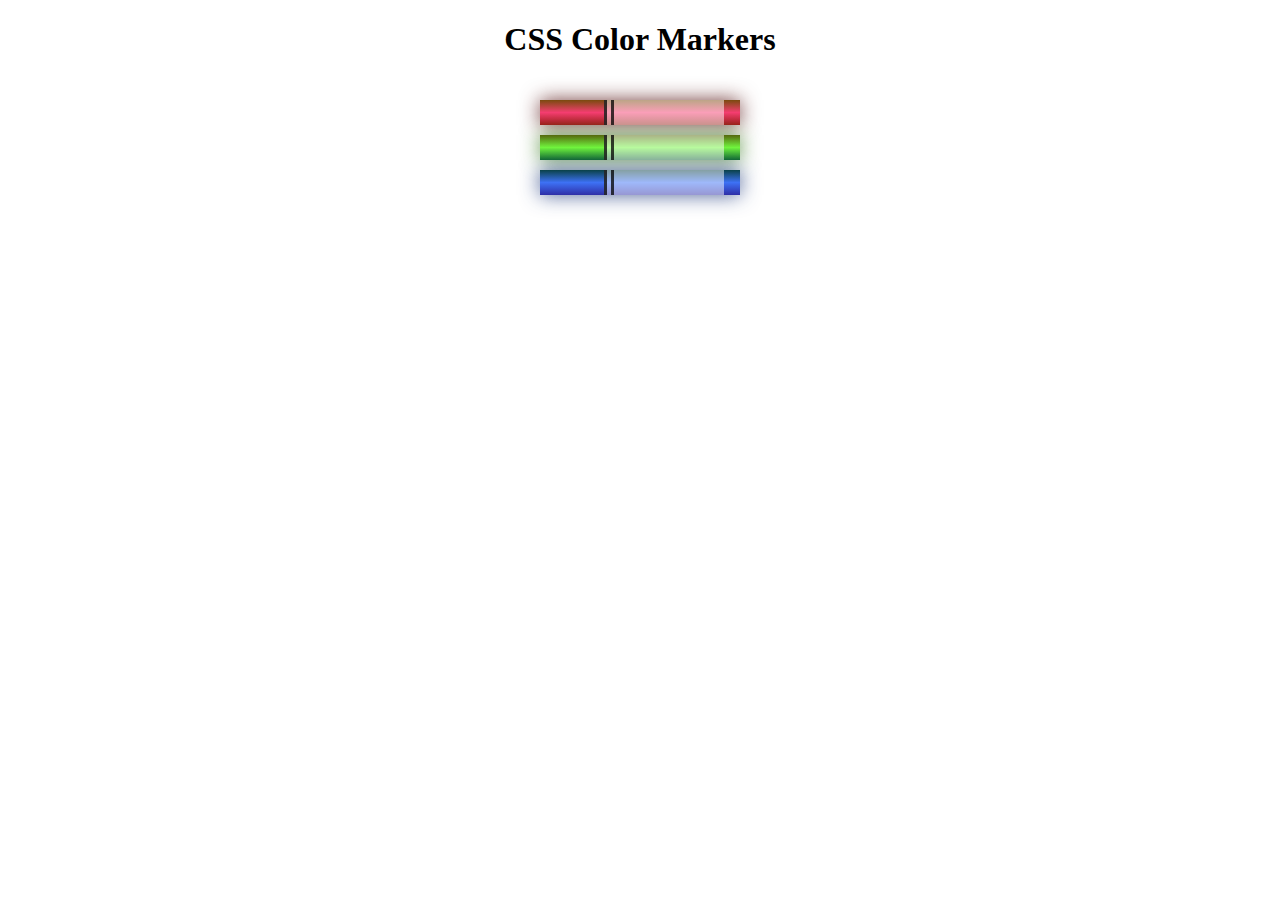
<file: Responsive Web Design/Section 01/03 - Learn CSS Colors by Building a Set of Colored Markers/index.html>
<!DOCTYPE html>
<html lang="en">
    <head>
        <link rel="stylesheet" href="styles.css">
        <meta charset="utf-8">
        <meta name="viewport" content="width=device-width, initial-scale=1.0">
        <title>Colored Markers</title>

    </head>
    <body>
        <h1>CSS Color Markers</h1>
        <div class="container">
            <div class="marker red">
                <div class="cap"></div>
                <div class="sleeve"></div>
            </div>
            <div class="marker green">
                <div class="cap"></div>
                <div class="sleeve"></div>
            </div>
            <div class="marker blue">
                <div class="cap"></div>
                <div class="sleeve"></div>
            </div>
        </div>
    </body>
</html>
</file>
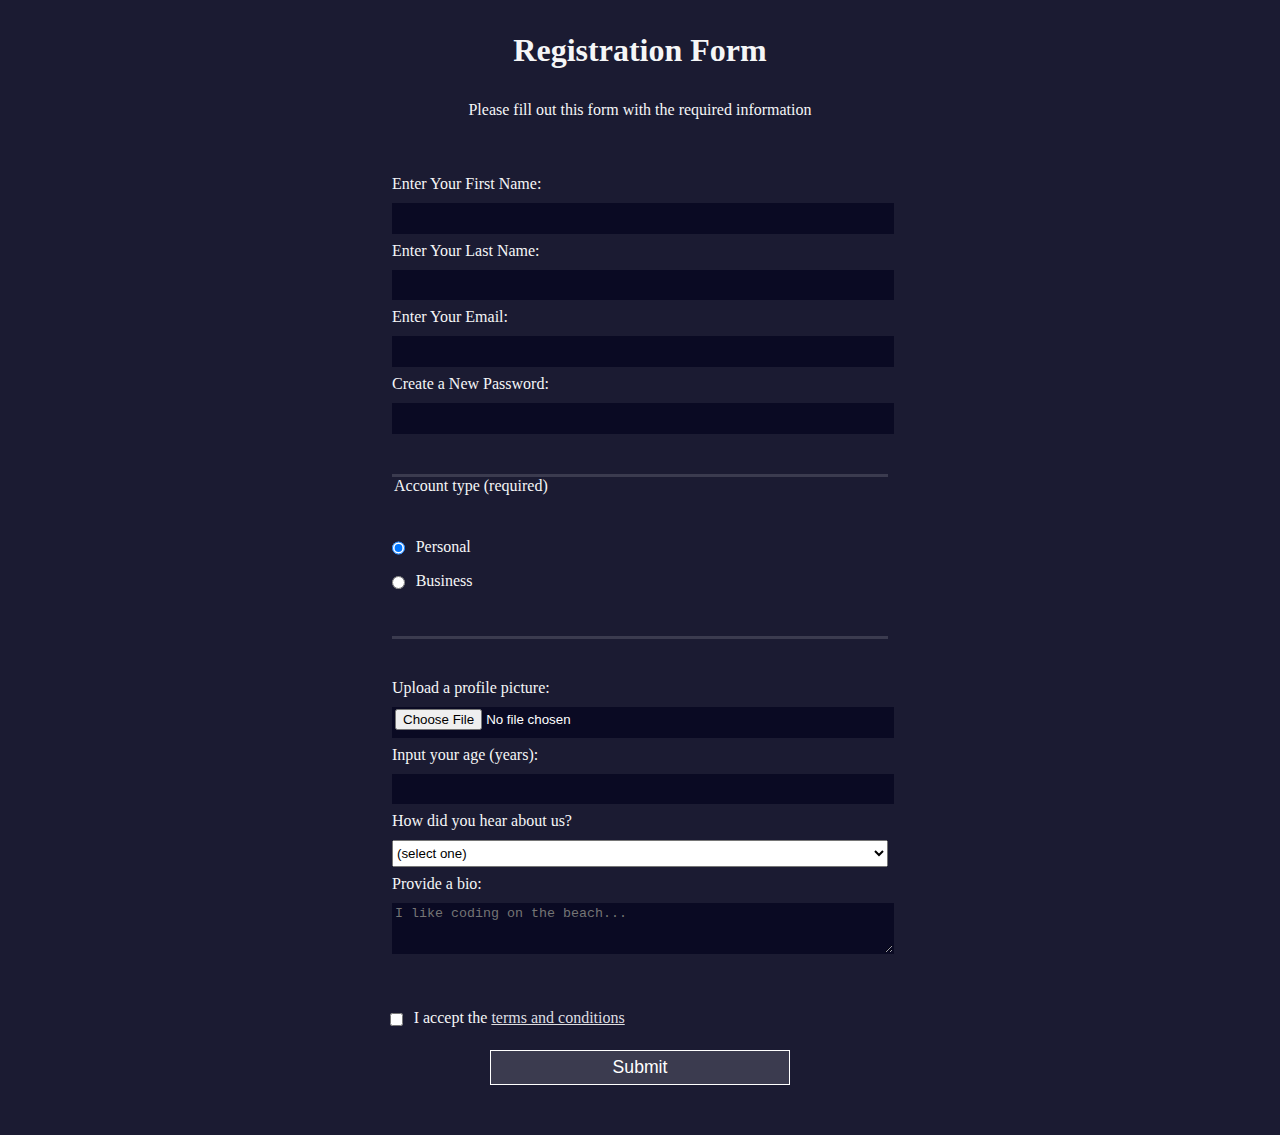
<file: Responsive Web Design/Section 01/04 - Learn HTML Forms by Building a Registration Form/index.html>
<!DOCTYPE html>
<html lang="en">
    <head>
        <meta charset="utf-8">
        <title>
            Registration Form
        </title>
        <link rel="stylesheet" href="styles.css">
    </head>
    <body>
        <h1>Registration Form</h1>
        <p>Please fill out this form with the required information</p>
        <form action="https://register-demo.freecodecamp.org" method="post">
            <fieldset>
                <label for="first-name">Enter Your First Name: <input required id="first-name" type="text" name="first_name_input"></label>
                <label for="last-name">Enter Your Last Name: <input required id="last-name" type="text" name="last_name_input"></label>
                <label for="email">Enter Your Email: <input required id="email" type="email" name="email_input"></label>
                <label for="new-password">Create a New Password: <input required id="new-password" type="password" pattern="[a-z0-5]{8,}" name="password_input"></label>
            </fieldset>
            <fieldset>
                <legend>Account type (required)</legend>
                <label for="personal-account"><input class="inline" type="radio" name="account-type" id="personal-account" checked> Personal</label>
                <label for="business-account"><input class="inline" type="radio" name="account-type" id="business-account"> Business</label>
            </fieldset>
            <fieldset>
                
                
                <label for="profile-picture">Upload a profile picture: <input type="file" name="file_input" id="profile-picture"></label>
                
                <label for="age">Input your age (years): <input type="number" min="13" max="120" id="age" name="age_input"></label>

                <label for="referrer">
                    How did you hear about us?
                <!-- 
                The "select" element allow us to create a dropdown menu.

                We use the "option" element t fill the dropdown menu.
                -->
                    <select name="referrer-dropdown-menu" id="referrer">
                        <option value="">(select one)</option>
                        <option value="1">freeCodeCamp News</option>
                        <option value="2">freeCodeCamp YouTube Channel</option>
                        <option value="3">freeCodeCamp Forum</option>
                        <option value="4">Other</option>
                    </select>
                </label>
                <label for="bio">Provide a bio: 
                    <textarea id="bio" rows="3" cols="30" placeholder="I like coding on the beach..." name="bio_input"></textarea>
                </label>
            </fieldset>
            <label for="terms-and-conditions"><input class="inline" type="checkbox" id="terms-and-conditions" name="terms" required> I accept the <a href="https://www.freecodecamp.org/news/terms-of-service/">terms and conditions</a></label>
            <input type="submit" value="Submit">
        </form>
    </body>
</html>
</file>
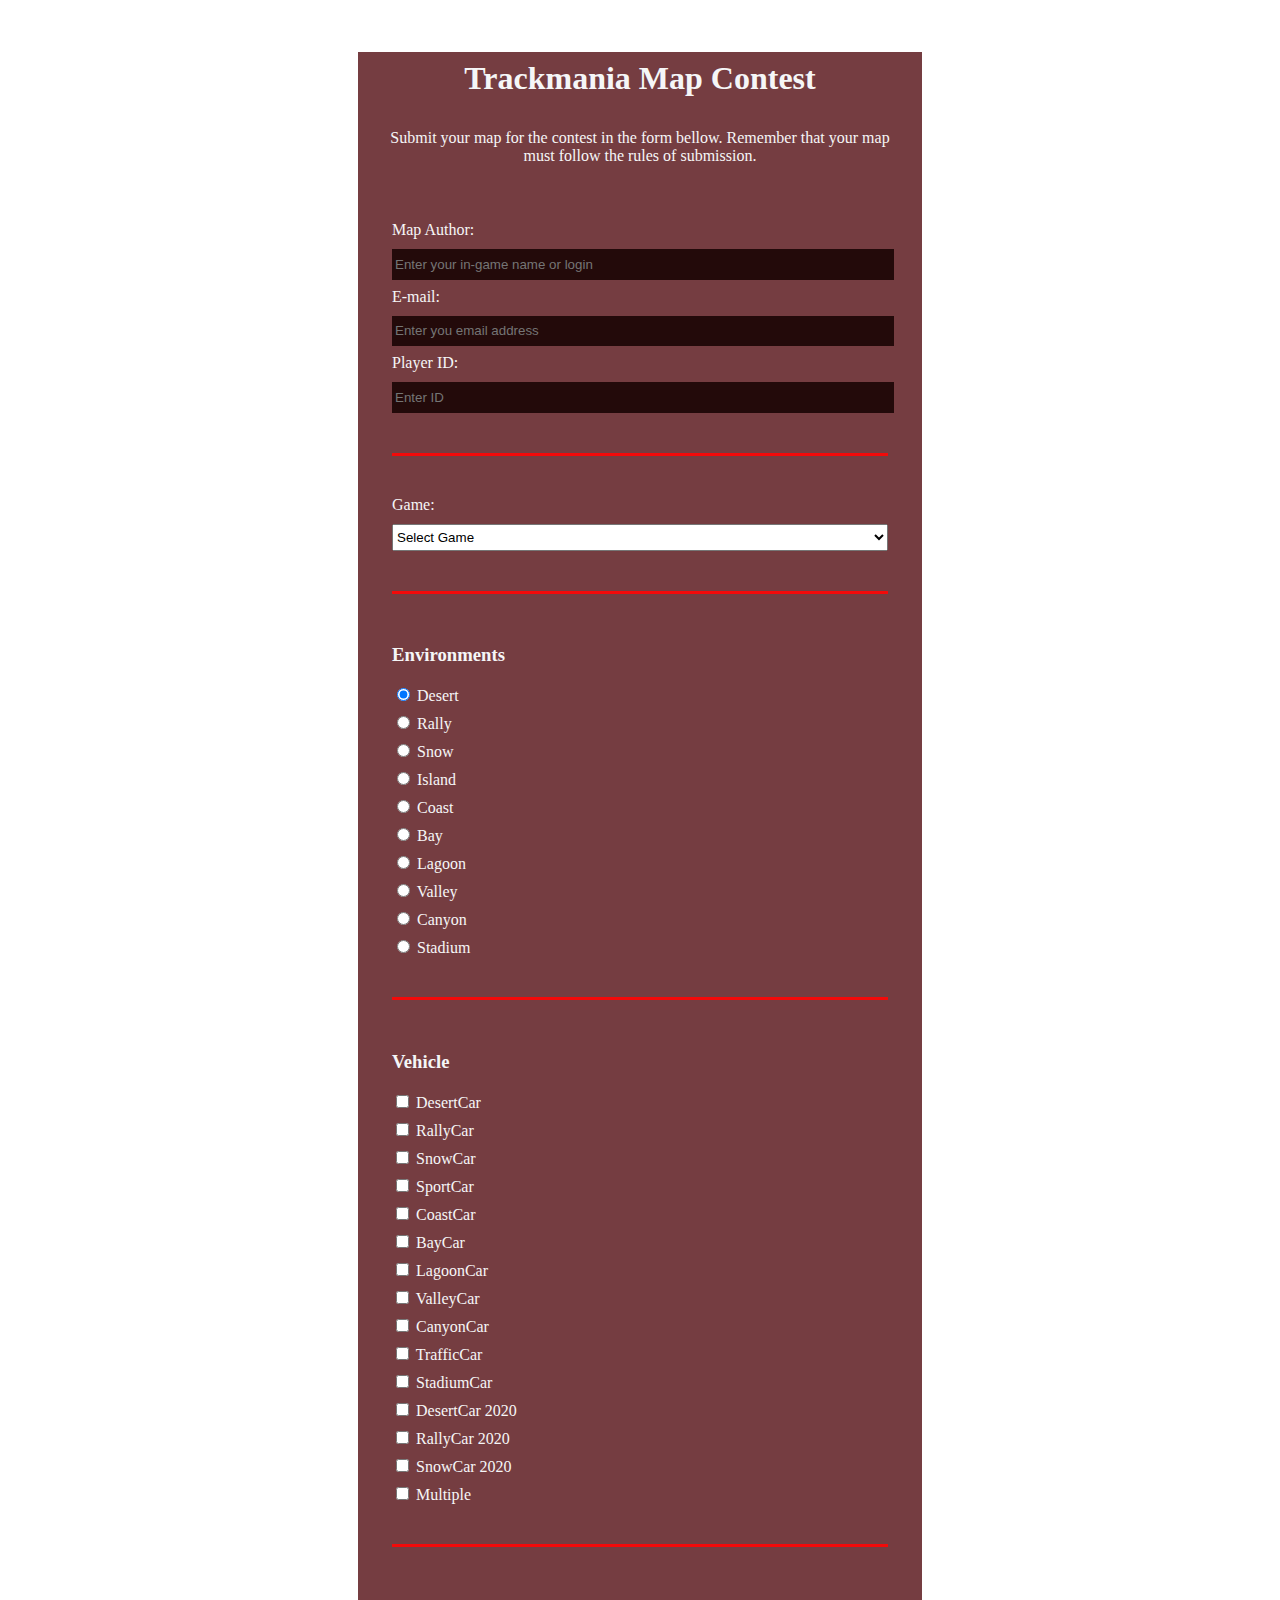
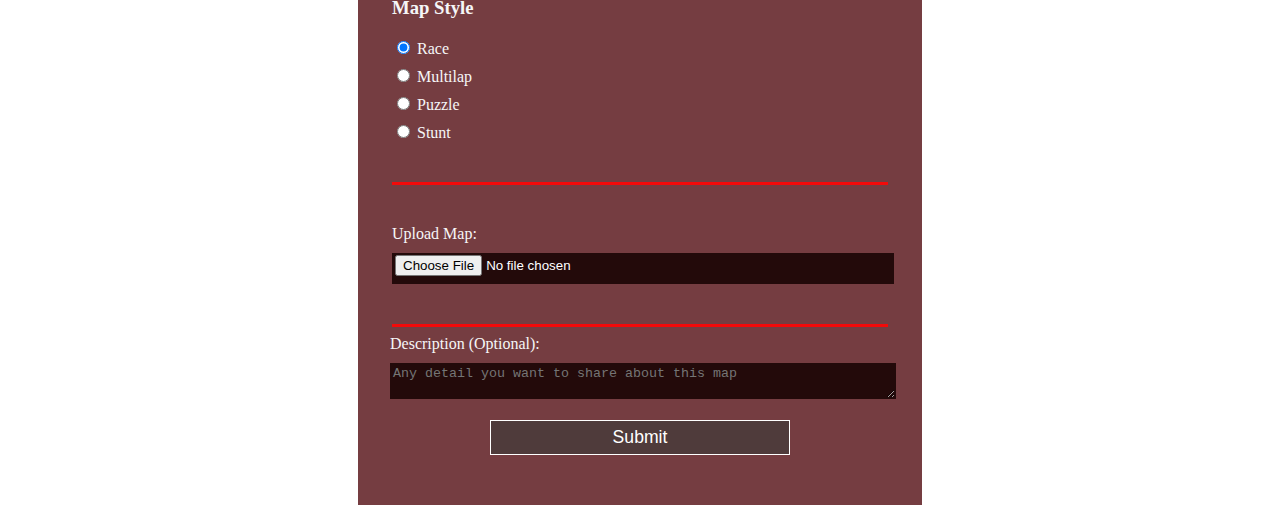
<file: Responsive Web Design/Section 01/Certification Project - Survey Form/index.html>
<!DOCTYPE html>
<html lang="en">
<head>
    <meta charset="UTF-8">
    <meta name="viewport" content="width=device-width, initial-scale=1.0">
    <link rel="stylesheet" href="styles.css">
    <title>Map Submission Form</title>
</head>
<body>
    <div>
        <main>
            <h1 id="title">Trackmania Map Contest</h1>
            <p id="description">Submit your map for the contest in the form bellow. Remember that your map must follow the rules of submission.</p>
            
            <form action="submit" id="survey-form">
                
                <fieldset>
                    <label for="name" id="name-label">Map Author: <input required type="text" name="name-input" id="name" placeholder="Enter your in-game name or login"></label>
                    <label for="email" id="email-label">E-mail: <input required type="email" name="email-input" id="email" placeholder="Enter you email address"></label>
                    <label for="number" id="number-label">Player ID: <input required min="1" max="9999999" type="number" name="player-id-input" id="number" placeholder="Enter ID"></label>
                </fieldset>
                <fieldset>
                    <label for="">Game:
                        <select name="region-location" id="dropdown">
                            <option value="">Select Game</option>
                            <option value="1">Maniaplanet</option>
                            <option value="2">Trackmania Forever</option>
                            <option value="3">Trackmania 2020</option>
                            
                        </select>
                    </label>
                </fieldset>
                <fieldset>            
                    <h3>Environments</h3>
                    
                    <label for=""><input type="radio" name="environment" value="Desert" checked> Desert</label>
                    <label for=""><input type="radio" name="environment" value="Rally"> Rally</label>
                    <label for=""><input type="radio" name="environment" value="Snow"> Snow</label>
                    <label for=""><input type="radio" name="environment" value="Island"> Island</label>
                    <label for=""><input type="radio" name="environment" value="Coast"> Coast</label>
                    <label for=""><input type="radio" name="environment" value="Bay"> Bay</label>
                    <label for=""><input type="radio" name="environment" value="Lagoon"> Lagoon</label>
                    <label for=""><input type="radio" name="environment" value="Valley"> Valley</label>
                    <label for=""><input type="radio" name="environment" value="Canyon"> Canyon</label>
                    <label for=""><input type="radio" name="environment" value="Stadium"> Stadium</label>
                </fieldset>
                
                <fieldset>
                    <h3>Vehicle</h3>
                    <label for=""><input class="inline" type="checkbox" name="vehicle-type" value="DesertCar"> DesertCar</label>
                    <label for=""><input class="inline" type="checkbox" name="vehicle-type" value="RallyCar"> RallyCar</label>
                    <label for=""><input class="inline" type="checkbox" name="vehicle-type" value="SnowCar"> SnowCar</label>
                    <label for=""><input class="inline" type="checkbox" name="vehicle-type" value="SportCar"> SportCar</label>
                    <label for=""><input class="inline" type="checkbox" name="vehicle-type" value="CoastCar"> CoastCar</label>
                    <label for=""><input class="inline" type="checkbox" name="vehicle-type" value="BayCar"> BayCar</label>
                    <label for=""><input class="inline" type="checkbox" name="vehicle-type" value="LagoonCar"> LagoonCar</label>
                    <label for=""><input class="inline" type="checkbox" name="vehicle-type" value="ValleyCar"> ValleyCar</label>
                    <label for=""><input class="inline" type="checkbox" name="vehicle-type" value="CanyonCar"> CanyonCar</label>
                    <label for=""><input class="inline" type="checkbox" name="vehicle-type" value="TrafficCar"> TrafficCar</label>
                    <label for=""><input class="inline" type="checkbox" name="vehicle-type" value="StadiumCar"> StadiumCar</label>
                    <label for=""><input class="inline" type="checkbox" name="vehicle-type" value="DesertCar 2020"> DesertCar 2020</label>
                    <label for=""><input class="inline" type="checkbox" name="vehicle-type" value="RallyCar 2020"> RallyCar 2020</label>
                    <label for=""><input class="inline" type="checkbox" name="vehicle-type" value="SnowCar 2020"> SnowCar 2020</label>
                    <label for=""><input class="inline" type="checkbox" name="vehicle-type" value="Multiple"> Multiple</label>
                </fieldset>
                
                <fieldset>
                    <h3>Map Style</h3>
                    <label for=""><input class="inline" type="radio" name="map-style" value="Race" checked> Race</label>
                    <label for=""><input class="inline" type="radio" name="map-style" value="Multilap"> Multilap</label>
                    <label for=""><input class="inline" type="radio" name="map-style" value="Puzzle"> Puzzle</label>
                    <label for=""><input class="inline" type="radio" name="map-style" value="Stunt"> Stunt</label> 
                    
                </fieldset>
                <fieldset>
                    <label for="file-input">Upload Map: <input required type="file" name="map-file" id="file-input"></label>
                </fieldset>
                <label>
                    Description (Optional):
                    <textarea name="map-description" id="" placeholder="Any detail you want to share about this map"></textarea>
                </label>
                <input type="submit" value="Submit" id="submit"> 
            </form>
        </main>
    </div>
</body>
</html>
</file>
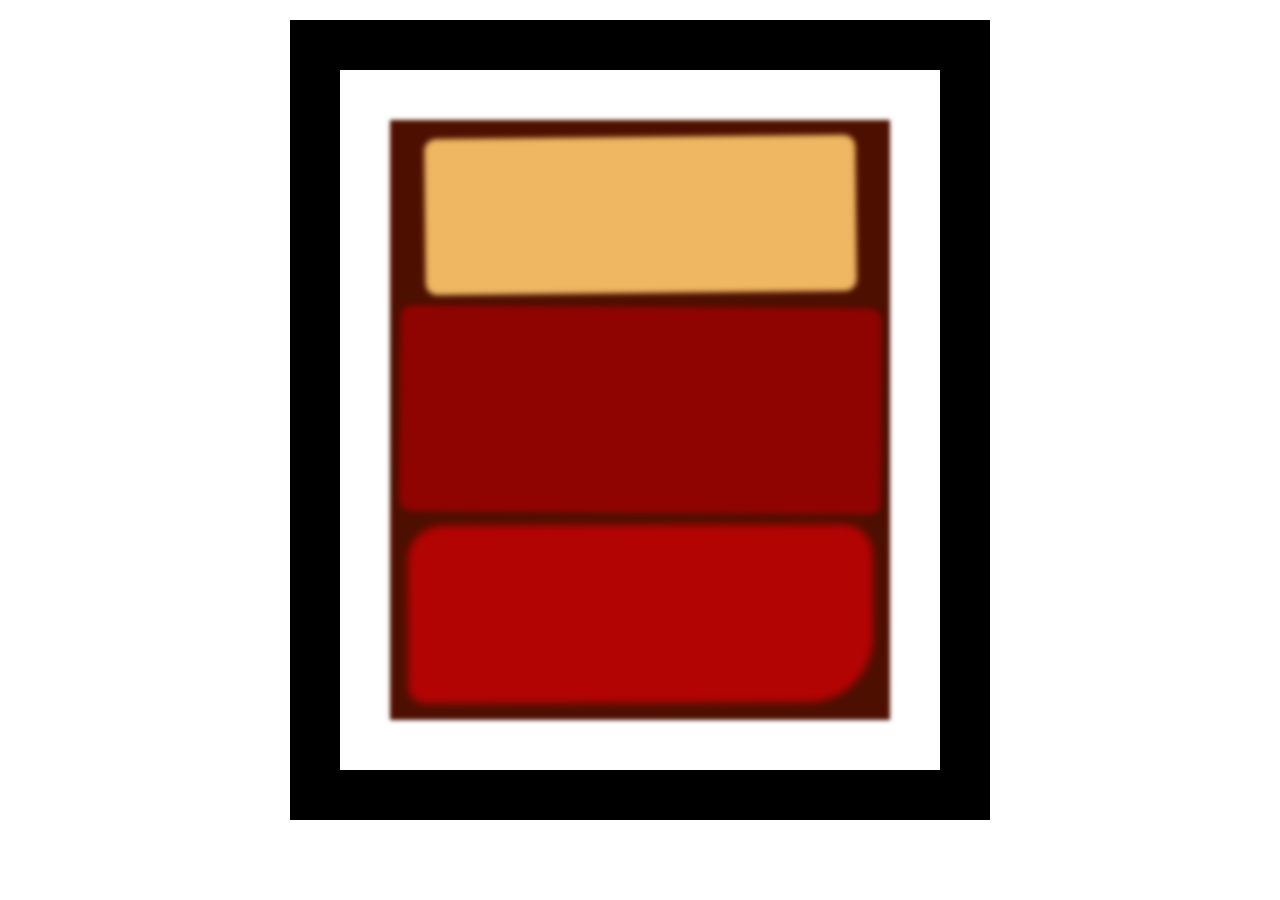
<file: Responsive Web Design/Section 02/01 - Learn the CSS Box Model by Building a Rothko Painting/index.html>
<!DOCTYPE html>
<html lang="en">
<head>
    <meta charset="UTF-8">
    <link rel="stylesheet" href="styles.css">
    <title>Rothko Painting</title>
</head>
<body>
    <div class="frame">
        <div class="canvas">
            <div class="one"></div>
            <div class="two"></div>
            <div class="three"></div>
        </div>
    </div>
</body>
</html>
</file>
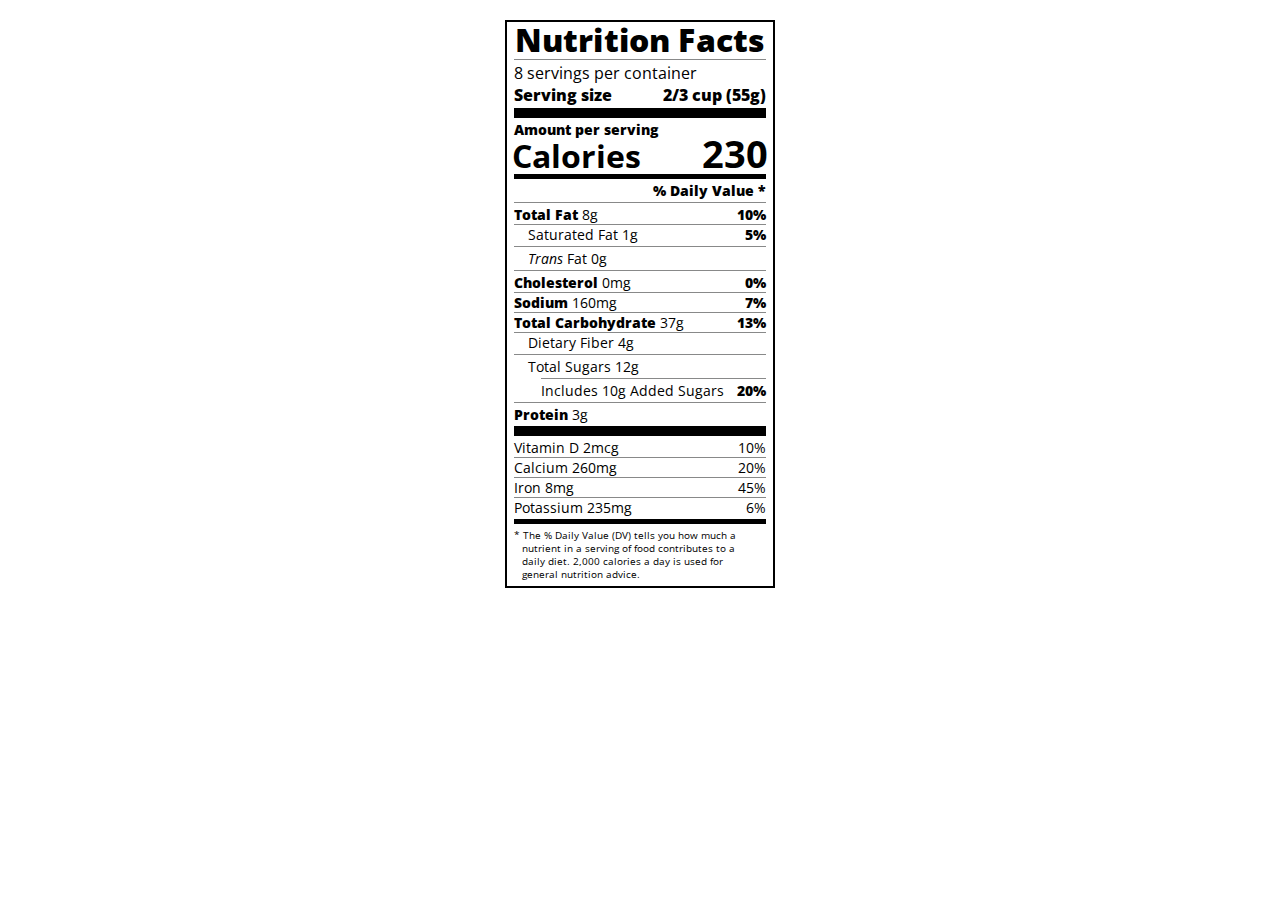
<file: Responsive Web Design/Section 02/03 - Learn Typography by Building a Nutrition Label/index.html>
<!DOCTYPE html>
<html lang="en">
<head>
    <meta charset="UTF-8">
    <link rel="stylesheet"
    href="https://fonts.googleapis.com/css?family=Open+Sans:400,700,800">
    <link rel="stylesheet" href="styles.css">
    <title>Nutrition Label</title>
</head>
<body>
    <div class="label">
        <header>
            <h1 class="bold">Nutrition Facts</h1>
            <div class="divider"></div>
            <p>8 servings per container</p>
            <p class="bold">Serving size <span>2/3 cup (55g)</span></p>
        </header>
        <!-- You can assign multiple classes to an element by separating their names with a space inside the double quotes -->
        <div class="divider large"></div>
        <div class="calories-info">
            <div class="left-container">
                <h2 class="bold small-text">Amount per serving</h2>
                <p>Calories</p>                
            </div>
            <span>230</span>
        </div>
        <div class="divider medium"></div>
        <div class="daily-value small-text">
            <p class="bold right no-divider">% Daily Value *</p>
            <div class="divider"></div>
            <p><span><span class="bold">Total Fat</span> 8g</span> <span class="bold">10%</span></p>
            <p class="indent no-divider">Saturated Fat 1g <span class="bold">5%</span></p>
            <div class="divider"></div>
            <p class="indent no-divider"><span><i>Trans</i> Fat 0g</span></p>
            <div class="divider"></div>
            <p><span><span class="bold">Cholesterol</span> 0mg</span> <span class="bold">0%</span></p>
            <p><span><span class="bold">Sodium</span> 160mg</span> <span class="bold">7%</span></p>
            <p><span><span class="bold">Total Carbohydrate</span> 37g</span> <span class="bold">13%</span></p>
            <p class="indent no-divider"><span>Dietary Fiber 4g</span></p>
            <div class="divider"></div>
            <p class="indent no-divider"><span>Total Sugars 12g</span></p>
            <div class="divider double-indent"></div>
            <p class="double-indent no-divider">Includes 10g Added Sugars <span class="bold">20%</span></p>
            <div class="divider"></div>
            <p class="no-divider"><span><span class="bold">Protein</span> 3g</span></p>
            <div class="divider large"></div>
            <p>Vitamin D 2mcg <span>10%</span></p>
            <p>Calcium 260mg <span>20%</span></p>
            <p>Iron 8mg <span>45%</span></p>
            <p class="no-divider">Potassium 235mg <span>6%</span></p>

        </div>
        <div class="divider medium"></div>
        <p class="note">* The % Daily Value (DV) tells you how much a nutrient in a serving of food contributes to a daily diet. 2,000 calories a day is used for general nutrition advice.</p>
        
    </div>
</body>
</html>
</file>
<file: Responsive Web Design/Section 01/03 - Learn CSS Colors by Building a Set of Colored Markers/styles.css>
h1 {
    text-align: center;
    
}

.container {
    background-color: rgb(255, 255, 255);
    padding: 10px 0px;
}

.marker {
    height: 25px;
    width: 200px;
    
    /* 
    When the margin has 2 values the first value is assigned to 
    margin-top and margin-bottom, the second value is 
    assigned to margin-left and margin-right
    */
    margin: 10px auto;
}

.cap {
    width: 60px;
    height: 25px;
}

.cap, .sleeve {
    display: inline-block;
}

.sleeve {
    width: 110px;
    height: 25px;
    background-color: rgba(255, 255, 255, 0.5);
    /* opacity: 0.5; */
    /* border-left-width: 10px;
    border-left-style: solid;
    border-left-color: black; */
    border-left: 10px double rgba(0, 0, 0, 0.75);
}

.red {
    background: linear-gradient(rgb(122, 74, 14), rgb(245,62,113), rgb(162, 27, 27));
    box-shadow: 0px 0px 20px 0px rgba(83, 14, 14, 0.8);
}

.green {
    background: linear-gradient(#55680d, #71f53e, #116c31); 
    box-shadow: 5px 5px 5px green;
    box-shadow: 0px 0px 20px 0px #3b7e20cc
}

.blue {
    background: linear-gradient(hsl(186, 76%, 16%), hsl(223, 90%, 60%), hsl(240,56%,42%));
    box-shadow: 0px 0px 20px 0px hsla(223, 59%, 31%, 0.8);
}
</file>
<file: Responsive Web Design/Section 01/04 - Learn HTML Forms by Building a Registration Form/styles.css>
body {
    width: 100%;
    height: 100vh;
    margin: 0;
    background-color: #1b1b32;
    color: #f5f6f7;
    font-family: Tahoma;
    font-size: 16px;
}

label {
    display: block;
    margin: 0.5rem 0;
}

h1, p {
    margin: 1em auto;
    text-align: center;
}

form {
    margin: 0 auto;
    width: 60vw;
    min-width: 300px;
    max-width: 500px;
    padding-bottom: 2em;
}

fieldset {
    border: 0;
    padding: 2rem 0;
    border-bottom: 3px solid #3b3b4f;

}

/* 
We use >element:last-of-type< to modify the last element of that type of element.
*/
fieldset:last-of-type {
    border-bottom: none;
}

input, textarea, select {
    width: 100%;
    /* top | right | bottom | left */
    margin: 10px 0 0 0;
    min-height: 2em;
}

.inline {
    width: unset;
    /* top | right | bottom | left */
    margin: 0 0.5em 0 0;
    vertical-align: middle;
}

input, textarea {
    background-color: #0a0a23;
    border: 1px solid #0a0a23;
    color: #ffffff;
    
}

input[type="submit"] {
    display: block;
    width: 60%;
    min-width: 300px;
    margin: 1em auto;
    height: 2em;
    font-size: 1.1rem;
    background-color: #3b3b4f;
    border-color: white;
}

input[type="file"] {
    padding: 1px 2px;
}

a {
    color: #dfdfe2;
}
/* label {
    border-bottom: 3px solid #3b3b4f;
} */
</file>
<file: Responsive Web Design/Section 01/Certification Project - Survey Form/styles.css>
h1 {
    padding-top: 0.25em;
}

h1, p {
    margin: 1em auto;
    text-align: center;}

body {
    width: 100%;
    height: 100vh;
    margin: 0;
    padding-top: 20px;    
    background-image: url("https://www.gamewallpapers.com/wallpapers_slechte_compressie/wallpaper_trackmania_2_lagoon_01_1920x1080.jpg");
    background-position: center;
    background-attachment: fixed;
    color: #f5f6f7;
    font-family: Tahoma;
    font-size: 16px;
}

main {
    margin: 0 auto;
    width: 60vw;
    min-width: 300px;
    max-width: 500px;
    padding: 0 2em 2em 2em;
    background-color: #50090eC9;
    
}

label {
    display: block;
    margin: 0.5rem 0;
}

fieldset {
    border: 0;
    padding: 2rem 0;
    border-bottom: 3px solid #f30a0a;
}

input, textarea {
    background-color: #230a0a;
    border: 1px solid #230a0a;
    color: #ffffff;
    
}

input[required], textarea, select {
    width: 100%;
    /* top | right | bottom | left */
    margin: 10px 0 0 0;
    min-height: 2em;
}

input[type="file"] {
    padding: 1px 2px;
}

input[type="submit"] {
    display: block;
    width: 60%;
    min-width: 300px;
    margin: 1em auto;
    height: 2em;
    font-size: 1.1rem;
    background-color: #4f3b3b;
    border-color: white;
}
</file>
<file: Responsive Web Design/Section 02/01 - Learn the CSS Box Model by Building a Rothko Painting/styles.css>
.canvas {
    width: 500px;
    height: 600px;
    background-color: #4d0f00;
    overflow: hidden;
    filter: blur(2px);
}

.frame {
    border: black solid 50px;
    width: 500px;
    padding: 50px;
    margin: 20px auto;
}

.one {
    width: 425px;
    height: 150px;
    background-color: #efb762;
    margin: 20px auto;
    box-shadow: 0 0 3px 3px #efb762;
    border-radius: 9px;
    transform: rotate(-0.6deg);
}

.two {
    width: 475px;
    height: 200px;
    background-color: #8f0401;
    margin: 0 auto 20px;
    box-shadow: 0 0 3px 3px #8f0401;
    border-radius: 8px 10px 8px 10px;
    transform: rotate(0.4deg);
}

.one, .two {
    filter: blur(1px);
}

.three {
    width: 91%;
    height: 28%;
    background-color: #b20403;
    margin: auto;
    filter: blur(2px);
    box-shadow: 0 0 5px 5px #b20403;
    border-radius: 30px 25px 60px 12px;
    transform: rotate(-0.2deg);
}
</file>
<file: Responsive Web Design/Section 02/03 - Learn Typography by Building a Nutrition Label/styles.css>
* {
    box-sizing: border-box;
}

html {
    font-size: 16px;
}

body {
    font-family: "Open Sans", sans-serif;
}

header h1 {
    text-align: center;
    margin: -4px 0;
    /* The letter-spacing property can be used to adjust the space between each character of text in an element. */
    letter-spacing: 0.15px;
}

p {
    margin: 0;
    display: flex;
    justify-content: space-between;
}



.label {
    border: 2px solid black;
    width: 270px;
    margin: 20px auto;
    padding: 0 7px;
}

.calories-info {
    display: flex;
    justify-content: space-between;
    align-items: flex-end;
}

.calories-info h2 {
    margin: 0;
}

.calories-info span {
    font-size: 2.4em;
    font-weight: 700;
    margin: -7px -2px;
}

.left-container p {
    margin: -5px -2px;
    font-size: 2em;
    font-weight: 700;
}

/* The :not pseudo-selector can be used to select all elements that do not match the given CSS rule. */
/* In this example the css property will only apply to the ones that does not have the ".no-divider" class */
.daily-value p:not(.no-divider) {
    border-bottom: 1px solid #888989;
}

.divider {
    border-bottom: 1px solid #888989;
    margin: 2px 0;
}

.large {
    height: 10px;
}

.medium {
    height: 5px;
}

.large, .medium {
    background-color: black;
    border: 0;
}

.bold {
    font-weight: 800;
}

.small-text {
    font-size: 0.85rem;
}

.right {
    justify-content: flex-end;
}

.indent {
    margin-left: 1em;
}

.double-indent {
    margin-left: 2em;
}

.note {
    font-size: 0.6rem;
    margin: 5px 0;
    padding: 0 8px;
    text-indent: -8px;
}
</file>
